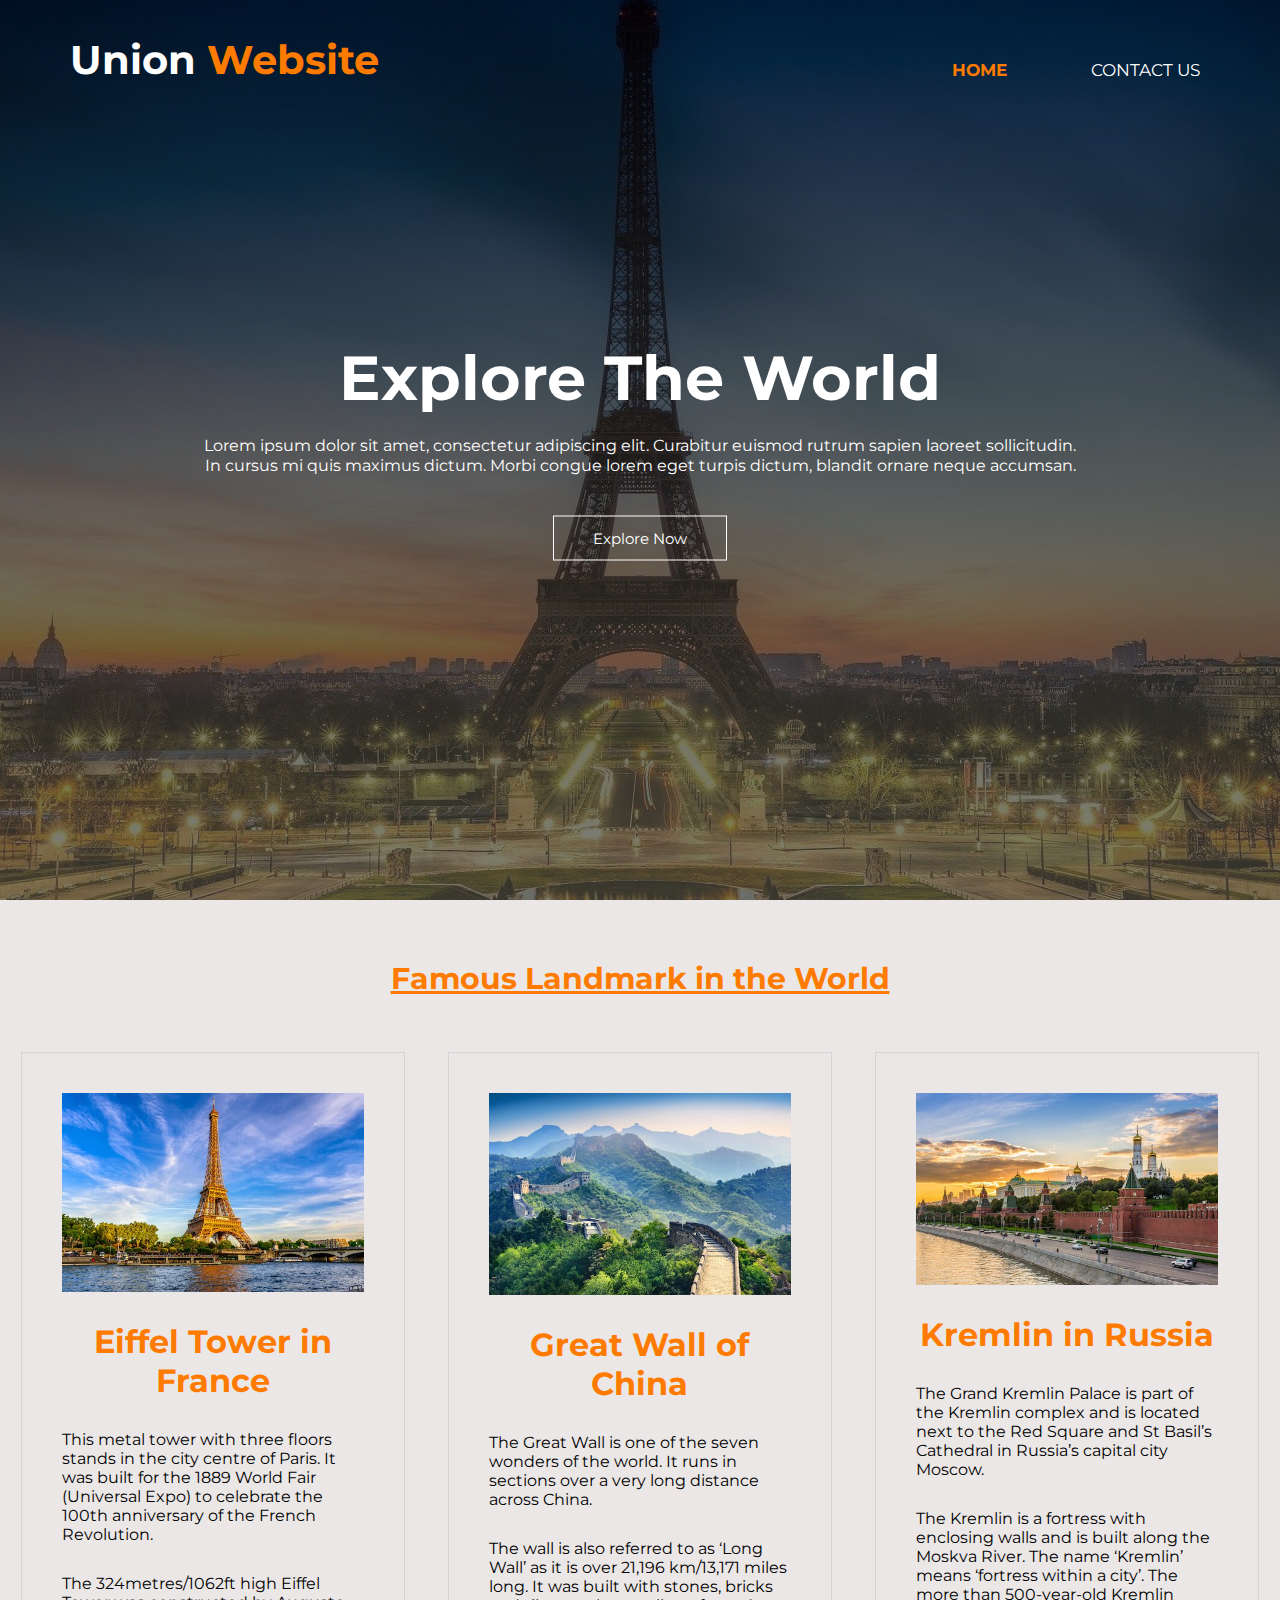
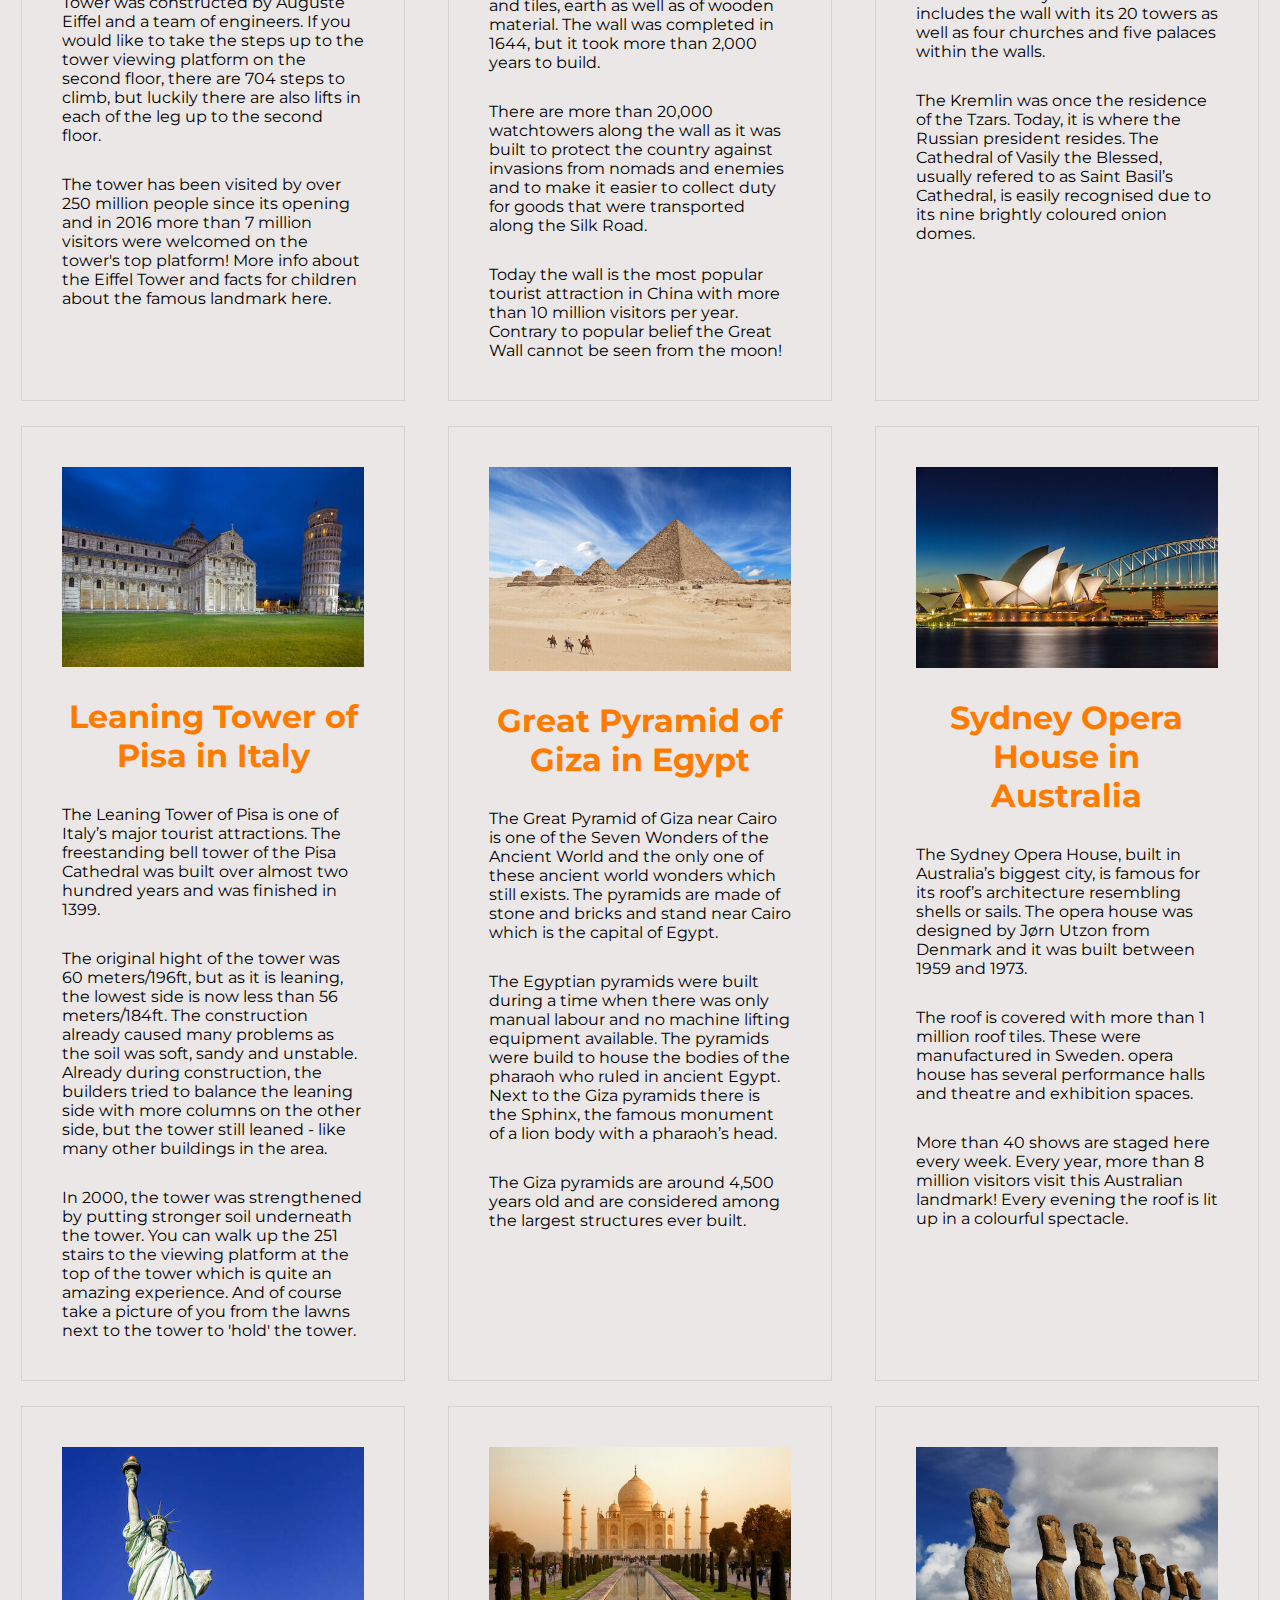
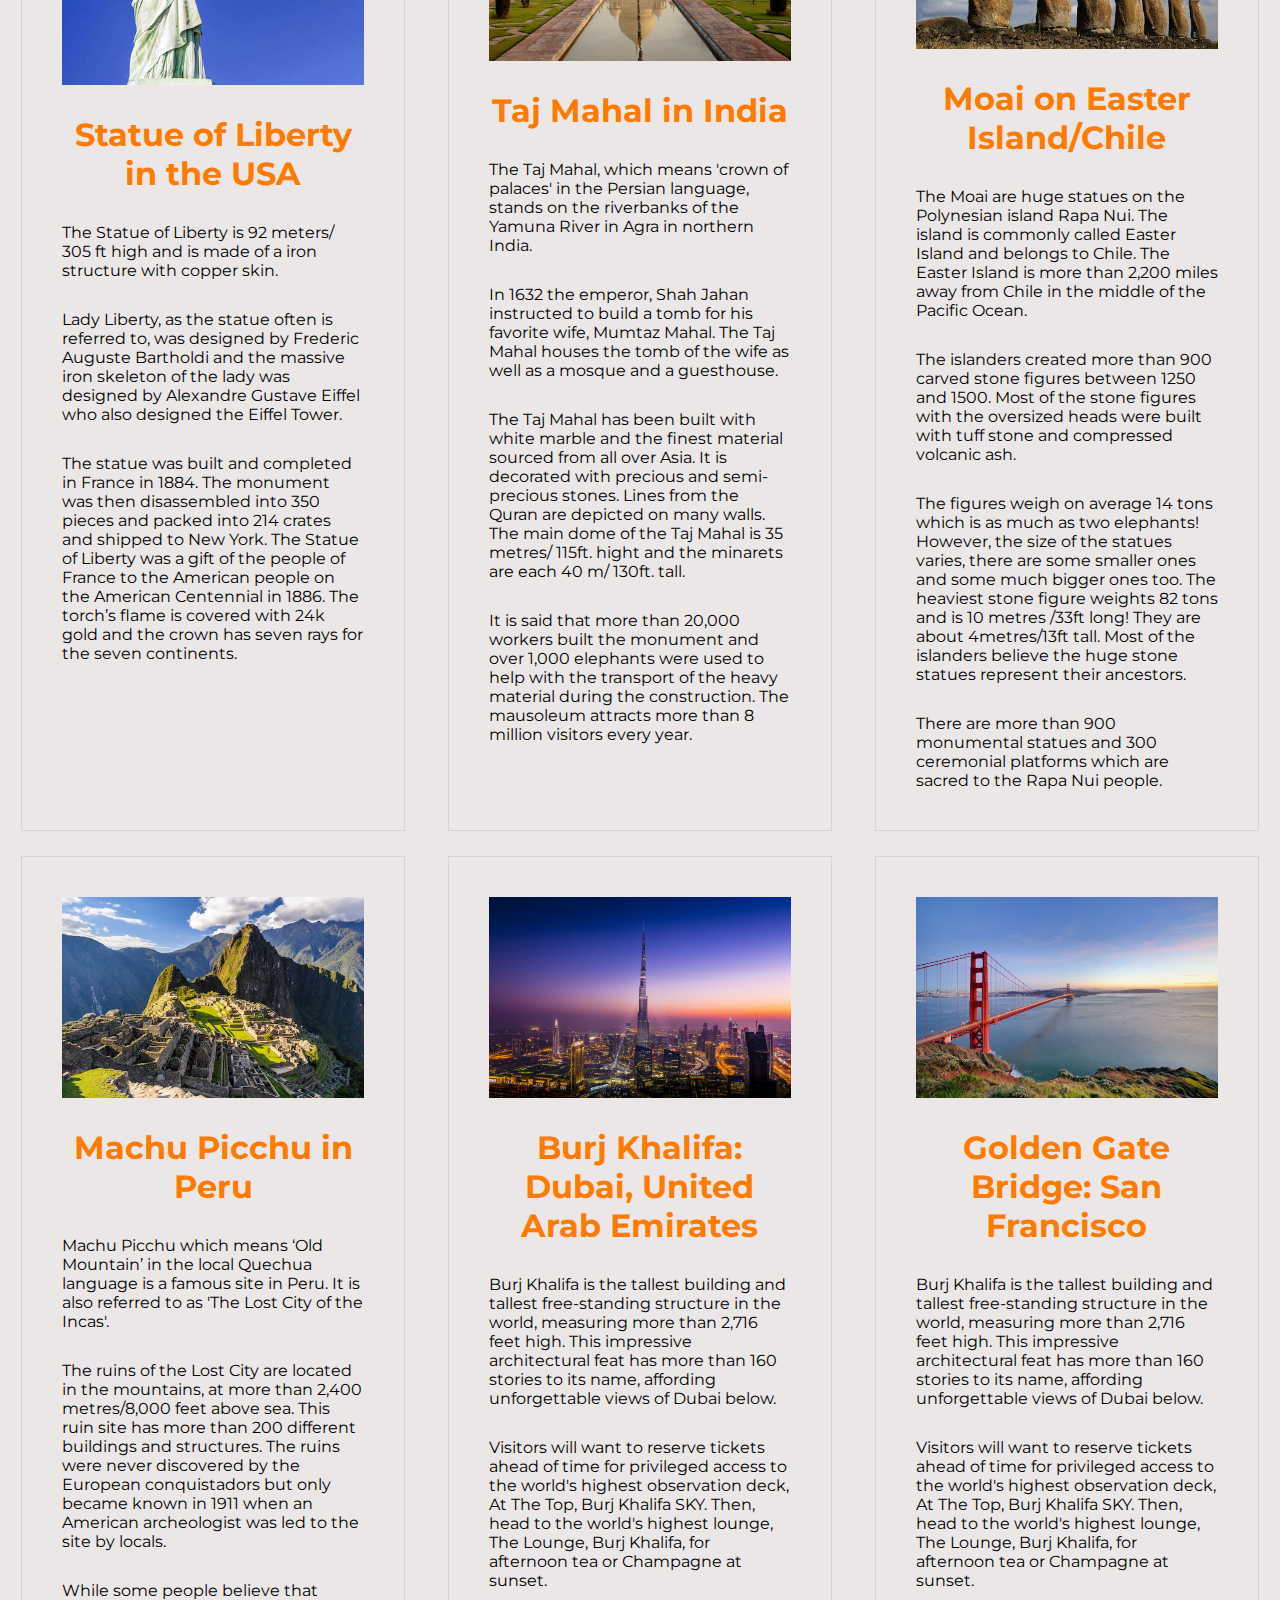
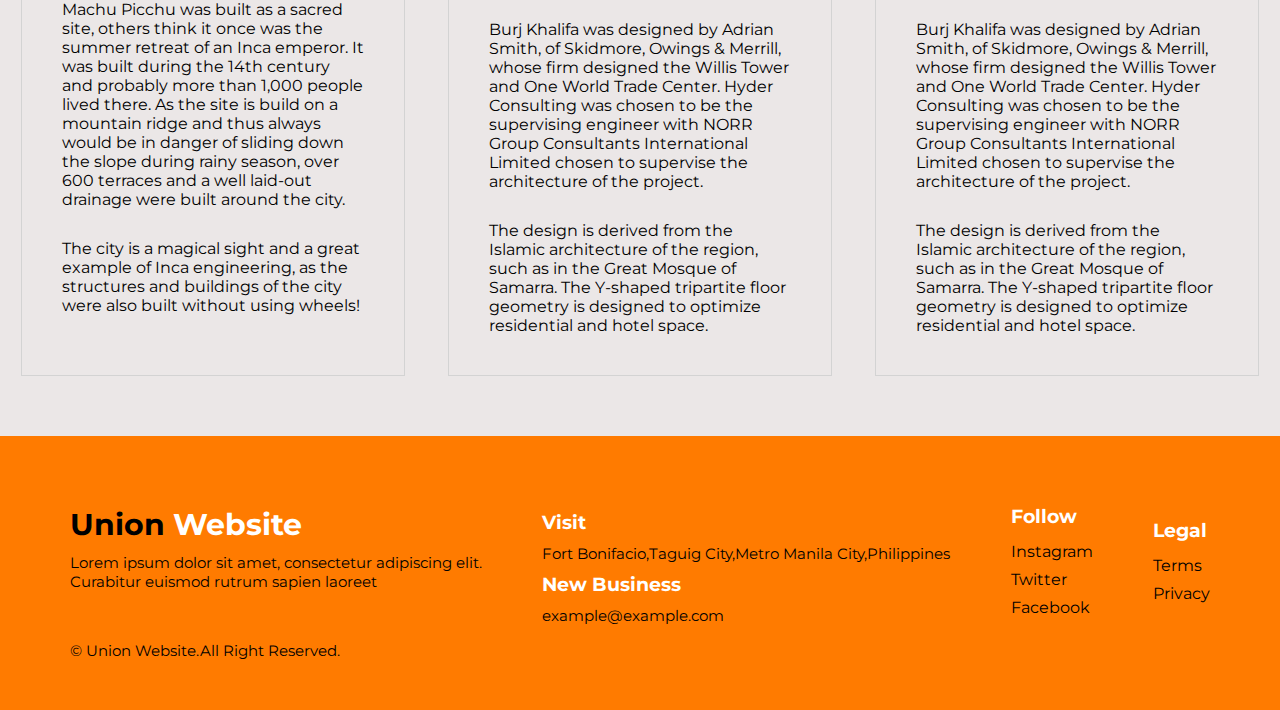
<file: index.html>
<html lang="en">
<head>
    <meta charset="UTF-8">
    <meta http-equiv="X-UA-Compatible" content="IE=edge">
    <meta name="viewport" content="width=device-width, initial-scale=1.0">
    <link rel="stylesheet" href="css/style.css">
    <title>Union Website | Home</title>
    <link rel="preconnect" href="https://fonts.googleapis.com">
    <link rel="preconnect" href="https://fonts.gstatic.com" crossorigin>
    <link href="https://fonts.googleapis.com/css2?family=Montserrat:ital,wght@0,300;1,100;1,200;1,300&family=Poppins:ital,wght@0,200;0,400;1,200;1,300&display=swap" rel="stylesheet">
    <link rel="stylesheet" href="https://pro.fontawesome.com/releases/v5.10.0/css/all.css" integrity="sha384-AYmEC3Yw5cVb3ZcuHtOA93w35dYTsvhLPVnYs9eStHfGJvOvKxVfELGroGkvsg+p" crossorigin="anonymous"/>
    <script src="https://cdnjs.cloudflare.com/ajax/libs/jquery/3.6.0/jquery.min.js" integrity="sha512-894YE6QWD5I59HgZOGReFYm4dnWc1Qt5NtvYSaNcOP+u1T9qYdvdihz0PPSiiqn/+/3e7Jo4EaG7TubfWGUrMQ==" crossorigin="anonymous" referrerpolicy="no-referrer"></script>    
    <script src="/js/myjquery.js"></script>    

   
</head>
<body>

    <!--header-->
    <header class="header" >
            <nav>
                <h1>Union <span class="logo">Website</span></h1>
                <ul class="responsive" id="responsive-button">
                <i class="fa fa-times" onclick="hideMenu()"></i>
                    <li class="current"><a href="index.html">Home</a></li>
                    <li><a href="contactus.html">Contact Us</a></li>   
                    <p>&copy;<span id="demo"></span> Union Website.All Right Reserved.</p>
                </ul>
            </nav>
            <div class="hide">
                <i class="fa fa-bars" onclick="showMenu()"></i>
            </div>
                <div class="container">
                    <h1>Explore The World</h1>
                    <p>Lorem ipsum dolor sit amet, consectetur adipiscing elit. Curabitur euismod rutrum sapien laoreet 
                     sollicitudin.<br> In cursus mi quis maximus dictum. Morbi congue lorem eget turpis dictum, blandit
                     ornare neque accumsan.</p>
                    <a href="#" class="exp-btn" id="explore-btn" onclick= "smoothScroll(document.getElementById('second'))">Explore Now</a>
                </div>
    </header>

 
    <!--Section-->
    <section class="to-select" id="second">
        <div class="intro">
            <h1>Famous Landmark in the World</h1>
        </div>
        <div class="back-to-top"><i class="fas fa-arrow-up"></i></div>
           
        <div class="section">
            <div class="box-1">
                <img src="./images/eiffeltower.jpg" alt="images">
                <h1>Eiffel Tower in France</h1>
                <p>This metal tower with three floors stands in the city centre of Paris. It was built for the 1889
                     World Fair (Universal Expo) to celebrate the 100th anniversary of the French Revolution.</p>
                
                <p>The 324metres/1062ft high Eiffel Tower was constructed by Auguste Eiffel and a team of engineers. 
                    If you would like to take the steps up to the tower viewing platform on the second floor, there are 
                    704 steps to climb, but luckily there are also lifts in each of the leg up to the second floor.</p>

                <p>The tower has been visited by over 250 million people since its opening and in 2016 more than 7 million 
                    visitors were welcomed on the tower's top platform! More info about the Eiffel Tower and facts for 
                    children about the famous landmark here.</p>
            </div>
            <div class="box-1">
                <img src="./images/greatwallofchine.jpg" alt="images">
                <h1>Great Wall of China</h1>
                <p>The Great Wall is one of the seven wonders of the world. It runs in sections over a very long distance
                     across China.</p>
                
                <p>The wall is also referred to as ‘Long Wall’ as it is over 21,196 km/13,171 miles long. It was built with
                     stones, bricks and tiles, earth as well as of wooden material. The wall was completed in 1644, but it 
                     took more than 2,000 years to build.</p>
           
                <p>There are more than 20,000 watchtowers along the wall as it was built to protect the country against 
                    invasions from nomads and enemies and to make it easier to collect duty for goods that were transported
                     along the Silk Road.</p>
                
                <p>Today the wall is the most popular tourist attraction in China with more than 10 million visitors per
                     year. Contrary to popular belief the Great Wall cannot be seen from the moon! </p>
            </div>
            <div class="box-1">
                <img src="./images/kremlinwall.jpg" alt="images">
                <h1>Kremlin in Russia</h1>
                <p>The Grand Kremlin Palace is part of the Kremlin complex and is located next to the Red Square and St 
                    Basil’s Cathedral in Russia’s capital city Moscow.</p>
                
                <p>The Kremlin is a fortress with enclosing walls and is built along the Moskva River. The name ‘Kremlin’
                     means ‘fortress within a city’. The more than 500-year-old Kremlin includes the wall with its 20 
                     towers as well as four churches and five palaces within the walls.</p>
                
                <p>The Kremlin was once the residence of the Tzars. Today, it is where the Russian president resides. 
                    The Cathedral of Vasily the Blessed, usually refered to as Saint Basil’s Cathedral, is easily
                     recognised due to its nine brightly coloured onion domes. </p>
            </div>
          
            <div class="box-1">
                <img src="./images/leaningtowerofpisa.jpg" alt="images">
                <h1>Leaning Tower of Pisa in Italy</h1>
                <p>The Leaning Tower of Pisa is one of Italy’s major tourist attractions. The freestanding bell tower of 
                    the Pisa Cathedral was built over almost two hundred years and was finished in 1399.</p>
                
                <p>The original hight of the tower was 60 meters/196ft, but as it is leaning, the lowest side is now less than
                     56 meters/184ft. The construction already caused many problems as the soil was soft, sandy and unstable. 
                     Already during construction, the builders tried to balance the leaning side with more columns on the
                     other side, but the tower still leaned - like many other buildings in the area.</p>
                
                <p>In 2000, the tower was strengthened by putting stronger soil underneath the tower. You can walk up the 
                    251 stairs to the viewing platform at the top of the tower which is quite an amazing experience. And
                     of course take a picture of you from the lawns next to the tower to 'hold' the tower.</p>
            </div>
            <div class="box-1">
                <img src="./images/egyptpyramid.jpg" alt="images">
                <h1>Great Pyramid of Giza in Egypt</h1>
               <p>The Great Pyramid of Giza near Cairo is one of the Seven Wonders of the Ancient World and the only one 
                   of these ancient world wonders which still exists. The pyramids are made of stone and bricks and stand
                    near Cairo which is the capital of Egypt.</p>
              <p>The Egyptian pyramids were built during a time when there was only manual labour and no machine lifting
                   equipment available. The pyramids were build to house the bodies of the pharaoh who ruled in ancient
                    Egypt. Next to the Giza pyramids there is the Sphinx, the famous monument of a lion body with a 
                    pharaoh’s head.</p>
                
              <p>The Giza pyramids are around 4,500 years old and are considered among the largest structures ever built.</p>
            </div>
            <div class="box-1">
                <img src="./images/sydneyoperahouse.jpg" alt="images">
                <h1>Sydney Opera House in Australia</h1>
                <p>The Sydney Opera House, built in Australia’s biggest city, is famous for its roof’s architecture
                     resembling shells or sails. The opera house was designed by Jørn Utzon from Denmark and it was built 
                     between 1959 and 1973.</p>
                
                <p>The roof is covered with more than 1 million roof tiles. These were manufactured in Sweden. 
                     opera house has several performance halls and theatre and exhibition spaces.</p>
                
                <p>More than 40 shows are staged here every week. Every year, more than 8 million visitors visit this 
                    Australian landmark! Every evening the roof is lit up in a colourful spectacle.</p>
            </div>
            <div class="box-1">
                <img src="./images/statueliberty.jpg" alt="images">
                <h1>Statue of Liberty in the USA</h1>
                <p>The Statue of Liberty is 92 meters/ 305 ft high and is made of a iron structure with copper skin.</p>
                
                <p>Lady Liberty, as the statue often is referred to, was designed by Frederic Auguste Bartholdi and the 
                    massive iron skeleton of the lady was designed by Alexandre Gustave Eiffel who also designed the 
                    Eiffel Tower.</p>
                
             <p>The statue was built and completed in France in 1884. The monument was then disassembled into 350 pieces
                  and packed into 214 crates and shipped to New York. The Statue of Liberty was a gift of the people of 
                  France to the American people on the American Centennial in 1886. The torch’s flame is covered with 24k
                   gold and the crown has seven rays for the seven continents.</p>
            </div>
           
            <div class="box-1">
                <img src="./images/tajmahal.jpg" alt="images">
                <h1>Taj Mahal in India</h1>
                <p>The Taj Mahal, which means 'crown of palaces' in the Persian language, stands on the riverbanks of 
                    the Yamuna River in Agra in northern India. </p>
               
                <p>In 1632 the emperor, Shah Jahan instructed to build a tomb for his favorite wife, Mumtaz Mahal. 
                    The Taj Mahal houses the tomb of the wife as well as a mosque and a guesthouse.</p>
                
                <p>The Taj Mahal has been built with white marble and the finest material sourced from all over Asia. It 
                    is decorated with precious and semi-precious stones. Lines from the Quran are depicted on many walls. 
                    The main dome of the Taj Mahal is 35 metres/ 115ft. hight and the minarets are each 40 m/ 130ft. tall.</p>
            
                <p>It is said that more than 20,000 workers built the monument and over 1,000 elephants were used to help 
                    with the transport of the heavy material during the construction. The mausoleum attracts more than 8 
                    million visitors every year.</p>
            </div>
            <div class="box-1">
                <img src="./images/moaiaoneaster.jpg" alt="images">
                <h1>Moai on Easter Island/Chile</h1>
                <p>The Moai are huge statues on the Polynesian island Rapa Nui. The island is commonly called Easter 
                    Island and belongs to Chile. The Easter Island is more than 2,200 miles away from Chile in the middle 
                    of the Pacific Ocean.</p>
                
                <p>The islanders created more than 900 carved stone figures between 1250 and 1500. Most of the stone 
                    figures with the oversized heads were built with tuff stone and compressed volcanic ash.</p>
                
                <p>The figures weigh on average 14 tons which is as much as two elephants! However, the size of the statues
                     varies, there are some smaller ones and some much bigger ones too. The heaviest stone figure weights 82
                      tons and is 10 metres /33ft long! They are about 4metres/13ft tall. Most of the islanders believe the 
                      huge stone statues represent their ancestors.</p>
            
                <p>There are more than 900 monumental statues and 300 ceremonial platforms which are sacred to the Rapa Nui people.</p>
            </div>
            <div class="box-1">
                <img src="./images/machupichhu.jpg" alt="images">
                <h1> Machu Picchu in Peru</h1>
                <p>Machu Picchu which means ‘Old Mountain’ in the local Quechua language is a famous site in Peru. It is 
                    also referred to as 'The Lost City of the Incas'.</p>
                
                <p>The ruins of the Lost City are located in the mountains, at more than 2,400 metres/8,000 feet above sea.
                    This ruin site has more than 200 different buildings and structures. The ruins were never discovered by 
                    the European conquistadors but only became known in 1911 when an American archeologist was led to the site
                     by locals.</p>
                
                <p>While some people believe that Machu Picchu was built as a sacred site, others think it once was the 
                    summer retreat of an Inca emperor.  It was built during the 14th century and probably more than 1,000
                     people lived there. As the site is build on a mountain ridge and thus always would be in danger of 
                     sliding down the slope during rainy season, over 600 terraces and a well laid-out drainage 
                      were built around the city.</p>
                
                <p>The city is a magical sight and a great example of Inca engineering, as the structures and buildings of the city were also built without using wheels!</p>
            </div>
            <div class="box-1">
                <img src="./images/burjkhalifa.jfif" alt="images">
                <h1>Burj Khalifa: Dubai, United Arab Emirates</h1>
                <p>Burj Khalifa is the tallest building and tallest free-standing structure in the world, measuring more
                    than 2,716 feet high. This impressive architectural feat has more than 160 stories to its name, 
                    affording unforgettable views of Dubai below.</p> 
                    
                    <p>Visitors will want to reserve tickets ahead of time
                    for privileged access to the world's highest observation deck, At The Top, Burj Khalifa SKY. Then,
                    head to the world's highest lounge, The Lounge, Burj Khalifa, for afternoon tea or Champagne at 
                    sunset.</p>
                    
                    <p>Burj Khalifa was designed by Adrian Smith, of Skidmore, Owings & Merrill, whose firm designed the
                       Willis Tower and One World Trade Center. Hyder Consulting was chosen to be the supervising 
                       engineer with NORR Group Consultants International Limited chosen to supervise the architecture
                       of the project.</p>
                    
                    <p>The design is derived from the Islamic architecture of the region, such as in the Great Mosque of 
                        Samarra. The Y-shaped tripartite floor geometry is designed to optimize residential and hotel 
                        space.</p>
            </div>
            
            <div class="box-1">
                <img src="./images/sanfrancisco.jfif" alt="images">
                <h1>Golden Gate Bridge: San Francisco</h1>
                <p>Burj Khalifa is the tallest building and tallest free-standing structure in the world, measuring more
                    than 2,716 feet high. This impressive architectural feat has more than 160 stories to its name, 
                    affording unforgettable views of Dubai below.</p> 
                    
                    <p>Visitors will want to reserve tickets ahead of time
                    for privileged access to the world's highest observation deck, At The Top, Burj Khalifa SKY. Then,
                    head to the world's highest lounge, The Lounge, Burj Khalifa, for afternoon tea or Champagne at 
                    sunset.</p>
                    
                    <p>Burj Khalifa was designed by Adrian Smith, of Skidmore, Owings & Merrill, whose firm designed the
                       Willis Tower and One World Trade Center. Hyder Consulting was chosen to be the supervising 
                       engineer with NORR Group Consultants International Limited chosen to supervise the architecture
                       of the project.</p>
                    
                    <p>The design is derived from the Islamic architecture of the region, such as in the Great Mosque of 
                        Samarra. The Y-shaped tripartite floor geometry is designed to optimize residential and hotel 
                        space.</p>
            </div>
        </div>
    </section>
  

    <!--Footer-->


    <div class="footer">
        <div class="footer-1">
            <h1>Union <span class="white">Website</span></h1>
            <p>Lorem ipsum dolor sit amet, consectetur adipiscing elit.<br>
                 Curabitur euismod rutrum sapien laoreet </p>
                <div class="reserved">
                    <p>&copy;<span id="demo"></span> Union Website.All Right Reserved.</p>
                </div>
        </div>
        <div class="footer-1">
            <h3>Visit</h3>
            <p>Fort Bonifacio,Taguig City,Metro Manila City,Philippines</p>
            <h3>New Business</h3>
            <p>example@example.com</p>
        </div>
        <div class="footer-1">
            <h3>Follow</h3>
            <ul>
                <li><a href="#">Instagram</a></li>
                <li><a href="#">Twitter</a></li>
                <li><a href="#">Facebook</a></li>
            </ul>
        </div>
        <div class="footer-1">
            <h3>Legal</h3>
            <ul>
                <li><a href="#">Terms</a></li>
                <li><a href="#">Privacy</a></li>
            </ul>
        </div>
    </div>


   
    <script src="js/myScript.js"></script>

 
</body>
</html>
</file>
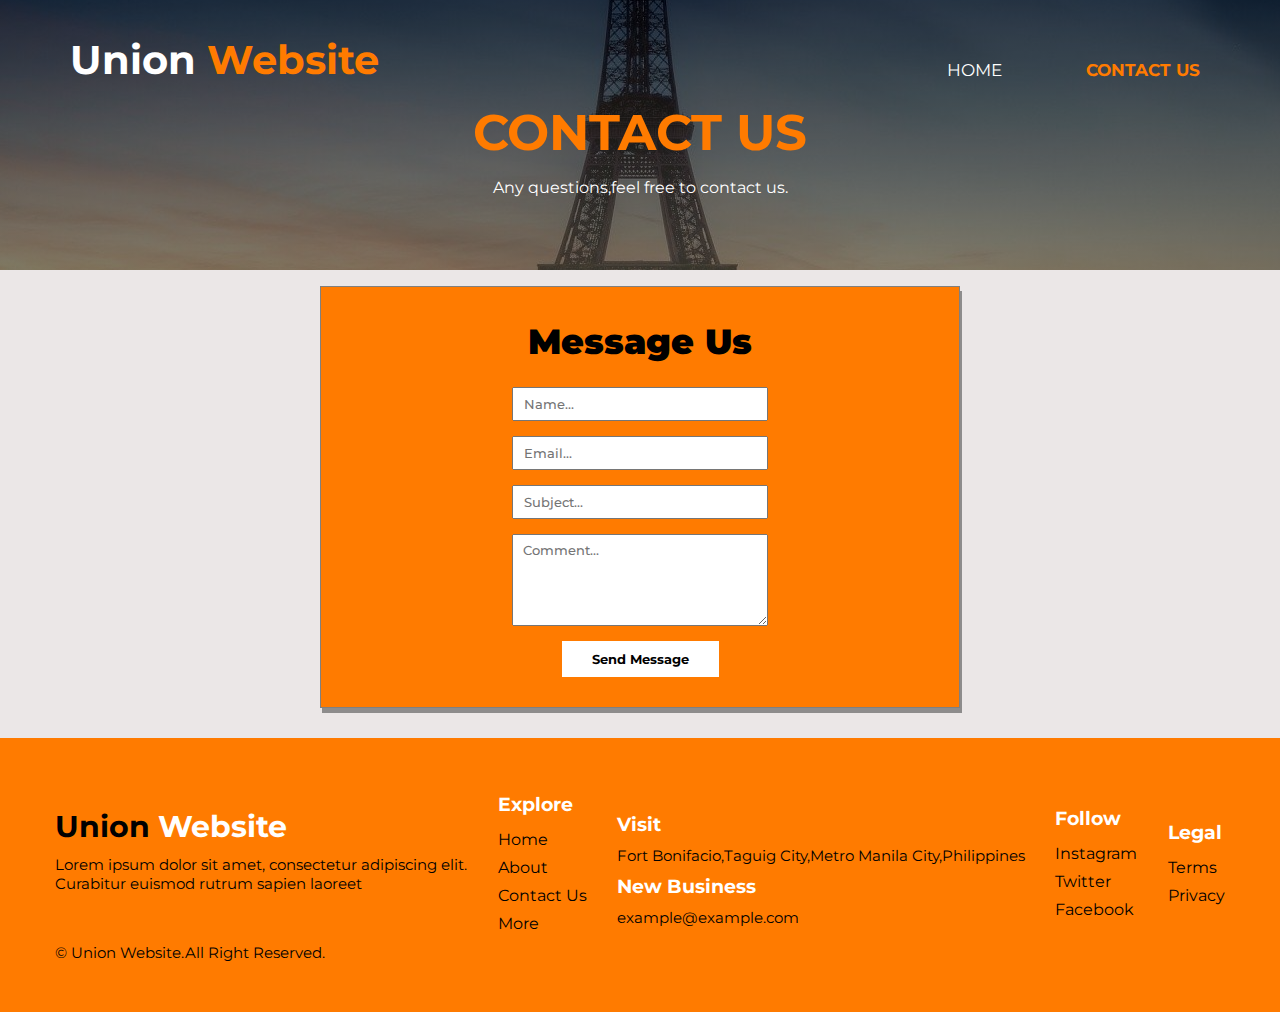
<file: contactus.html>
<html lang="en">
<head>
    <meta charset="UTF-8">
    <meta http-equiv="X-UA-Compatible" content="IE=edge">
    <meta name="viewport" content="width=device-width, initial-scale=1.0">
    <link rel="stylesheet" href="css/contactus.css">
    <title>Union Website | Contact Us</title>
    <link rel="preconnect" href="https://fonts.googleapis.com">
    <link rel="preconnect" href="https://fonts.gstatic.com" crossorigin>
    <link href="https://fonts.googleapis.com/css2?family=Montserrat:ital,wght@0,300;1,100;1,200;1,300&family=Poppins:ital,wght@0,200;0,400;1,200;1,300&display=swap" rel="stylesheet">
    <link rel="stylesheet" href="https://pro.fontawesome.com/releases/v5.10.0/css/all.css" integrity="sha384-AYmEC3Yw5cVb3ZcuHtOA93w35dYTsvhLPVnYs9eStHfGJvOvKxVfELGroGkvsg+p" crossorigin="anonymous"/>

</head>
<body>

    <!--header-->
    <header class="header">
            <nav>
                <h1>Union <span class="logo">Website</span></h1>
                <ul class="responsive" id="responsive-button">
                <i class="fa fa-times" onclick="hideMenu()"></i>
                    <li><a href="index.html">Home</a></li>
                    <li class="current"><a href="contactus.html">Contact Us</a></li>   
                    <p>&copy;<span id="demo"></span> Union Website.All Right Reserved.</p>
                </ul>
            </nav>
            <div class="hide">
                <i class="fa fa-bars" onclick="showMenu()"></i>
            </div>
            <div class="content-2">
                    <h1>Contact Us</h1>
                    <p>Any questions,feel free to contact us.</p>
            </div>
    </header>

    <section class="contact">
        <div class="col-1">
            <div class="contact-head">
                <h1>Message Us</h1>
            </div>
                <div class="contact-form">
                    <form action="#">
                        <input type="text" placeholder="Name...">
                        <input type="email" placeholder="Email...">
                        <input type="text" placeholder="Subject...">
                        <textarea id="" rows="4" placeholder="Comment..."></textarea>
                        <button type="submit" id="snd-button">Send Message</button>
                    </form>
                </div>
        </div>
    </section>

    
  
    <!--Footer-->


    <div class="footer">
        <div class="footer-1">
            <h1>Union <span class="white">Website</span></h1>
            <p>Lorem ipsum dolor sit amet, consectetur adipiscing elit.<br>
                 Curabitur euismod rutrum sapien laoreet </p>
                <div class="reserved">
                    <p>&copy;<span id="demo"></span> Union Website.All Right Reserved.</p>
                </div>
        </div>
        <div class="footer-1">
            <h3>Explore</h3>
            <ul>
                <li><a href="#">Home</a></li>
                <li><a href="#">About</a></li>
                <li><a href="#">Contact Us</a></li>
                <li><a href="#">More</a></li>
            </ul>
        </div>
        <div class="footer-1">
            <h3>Visit</h3>
            <p>Fort Bonifacio,Taguig City,Metro Manila City,Philippines</p>
            <h3>New Business</h3>
            <p>example@example.com</p>
        </div>
        <div class="footer-1">
            <h3>Follow</h3>
            <ul>
                <li><a href="#">Instagram</a></li>
                <li><a href="#">Twitter</a></li>
                <li><a href="#">Facebook</a></li>
            </ul>
        </div>
        <div class="footer-1">
            <h3>Legal</h3>
            <ul>
                <li><a href="#">Terms</a></li>
                <li><a href="#">Privacy</a></li>
                <p id="demo"></p>
            </ul>
        </div>
    </div>


      
    <script src="/js/myScript.js"></script>
</body>
</html>
</file>
<file: css/style.css>
* {
    margin: 0;
    padding: 0;
    font-family: 'Montserrat', sans-serif;
    box-sizing: border-box;
}
body{
    background: rgb(235, 231, 231);
}
/* Back to top icon */
.back-to-top {
    display: none;
    position: fixed;
    right: 60px;
    font-family: iconFont;
    font-size: 20px;
    color: black;
    padding: 10px 15px 10px 15px;
    background-color: #ff7b00;
    border-radius: 5px;
    z-index: 4;
    box-shadow: 5px 10px 8px #888888;
}
.back-to-top:hover {
    cursor: pointer;
}


 @media(max-width: 780px) {
    .icon-top{
        display: block;
        font-size: 30px;
    }
    .icon-top:hover {
        cursor: pointer;
        background: #cf6400;
    }
} 
/*header */
.header{
    background-image:linear-gradient(rgba(0, 0, 0, 0.7),rgba(73, 73, 61, 0.7)), url(../images/background.jpeg);
    min-height: 100vh;
    width: 100%;
    background-position: center;
    background-repeat: no-repeat;
    position: relative;
}
.responsive p {
    display: none;
}
.logo{
    color: #ff7b00;
}
nav h1{
    color: #fff;
    font-size: 40px;
    line-height: 120px;
    padding-left: 70px;
    float: left;
    font-weight: bold;
}
nav ul {
    margin-top: 10px;
    line-height: 120px;
    float: right;
}
nav li {
    display: inline;
    margin-right: 80px;
}
nav ul li a {
    color: white;
    font-weight: 60px;
    text-decoration: none;
    cursor: pointer;
    text-transform: uppercase;
    font-size: 17px;
}
nav a:hover, .current a{
    color: #ff7b00;
    font-weight: bold;
}
.container {
    position: absolute;
    top: 50%;
    left: 50%;
    transform: translate(-50%,-50%);
    text-align: center;
    width: 90%;

}
.container h1{
    font-size: 62px;
    color: white;
}
.container p {
    color: white;
    margin: 20px 0 40px;
    font-size: 16px;
    line-height: 20px;
}
.exp-btn {
    color: white;
    text-decoration: none;
    display: inline-block;
    border: 1px solid #fff;
    padding: 12px 39px;
    font-size: 15px;
    position: relative;
    background: transparent;
    cursor: pointer;
}
.exp-btn:hover {
    border: 1px solid #ff7b00;
    background: #ff7b00;
    transition: 1s;
}
nav .fa{
    display: none;
}

@media(max-width: 780px){
    nav h1{
        font-size: 30px;
        margin-top: 5px;
    }
    nav ul li {
        display: block;
    }
    nav ul li a{
        font-size: 15px;
        padding-top: 0;
        color: black;
        font-weight: bold;
        line-height: 500%;
        margin-left: 40px;
    }
    .current a {
        color:#ff7b00;
    }
    .responsive{
        margin: 0;
        padding: 0;
        position: fixed;
        background: rgb(235, 231, 231);
        height: 100vh;
        width: 250px;
        top: 0;
        text-align: left;
        z-index: 2;
        transition: 1s;
        left: -200%;
        padding-top: 20px;
    }
    .responsive p {
        font-size: 12px;
        display: block;
        position: absolute;
        top: 90%;
        left: 2%;
    }
    .hide .fa{
        float: left;
        color: #ff7b00;
        font-size: 27px;
        position: absolute;
        right:90%;
        top: 50px;
        cursor: pointer;
        
    }
    .container h1{
        font-size: 30px;
    }
    .container p {
        font-size: 12px;
    }
    nav .fa{
        display: block;
        color:#ff7b00;
        margin: 10px;
        font-size: 27px;
        cursor: pointer;
        float: right;
        margin-right: 25px;
        margin-bottom: 40px;
    }
}

/*section*/
.intro h1{
    text-align: center;
    margin-top: 60px;
    font-weight: bold;
    font-size: 30px;
    text-decoration: underline;
    color: #ff7b00; 
   
   
}
.section{
    margin-top: 30px;
    display: flex;
    justify-content: space-around;
    flex-wrap: wrap;
    position: relative;

}
.box-1{
    border: 1px solid lightgray;
    padding: 40px;
    flex-basis: 30%;
    margin-top: 25px;

}
.box-1 img{
    width: 100%;
    transition: 0.5s;
}
.box-1 h1{
    text-align: center;
    margin-top: 30px; 
    color: #ff7b00;
}
.box-1 p {
    margin-top: 30px;
}
.box-1 img:hover{
    width: 103%;
    transform: translateY(5%);
}


@media(max-width: 780px){
    .intro h1{
        font-size: 25px;
    }
    .section{
        display: flex;
    }
    .box-1{
        flex-basis: 80%;
    }
}

/*Footer*/
.footer{
    position: relative;
    background-color: #ff7b00;
    margin-top: 60px;
    display: flex;
    align-items: center;
    padding: 40px;
    flex-wrap: wrap;
    justify-content: space-around;
    width: 100%;
   
}
.footer h1{
    font-size: 30px;
    margin-bottom: 10px;
    margin-top: 30px;
}
.footer-1 .white{
    color: white;
}
.footer-1 p{
    font-size: 15px;
    margin-bottom: 10px;
}
.footer-1 h3{
    color: white;
    margin-bottom: 10px;
}
.footer-1 ul li{
    list-style: none;
}
.footer-1 ul{
    margin-bottom: 20px;
}
.footer-1 a{
    text-decoration: none;
    color: black;
    line-height: 28px;
    transition: 0.5s;
}
.footer-1 a:hover{
    color: white;
}
.reserved p{
    margin-top: 50px;
}

@media(max-width: 780px) {
    .footer{
        flex-direction: column;
        line-height: 30px;
        align-items: flex-start;
    }
    .reserved p {
        position: absolute;
        top: 90%;
        left: 20%;
    }
}
</file>
<file: css/contactus.css>
* {
    margin: 0;
    padding: 0;
    font-family: 'Montserrat', sans-serif;
    box-sizing: border-box;
}
body{
    background: rgb(235, 231, 231);
}
.fa-envelope {
    color: white;
}

/*header */
.header{
    background-image:linear-gradient(rgba(0, 0, 0, 0.7),rgba(73, 73, 61, 0.7)), url(../images/background.jpeg);
    min-height: 30vh;
    width: 100%;
    background-position: center;
    background-repeat: no-repeat;
    position: relative;
}
.responsive p {
    display: none;
}
.logo{
    color: #ff7b00;
}
nav h1{
    color: #fff;
    font-size: 40px;
    line-height: 120px;
    padding-left: 70px;
    float: left;
    font-weight: bold;
}
nav ul {
    margin-top: 10px;
    line-height: 120px;
    float: right;
}
nav li {
    display: inline;
    margin-right: 80px;
}
nav ul li a {
    color: white;
    font-weight: 60px;
    text-decoration: none;
    cursor: pointer;
    text-transform: uppercase;
    font-size: 17px;
}
nav a:hover, .current a{
    color: #ff7b00;
    font-weight: bold;
}
.container {
    position: absolute;
    top: 50%;
    left: 50%;
    transform: translate(-50%,-50%);
    text-align: center;
    width: 90%;

}
.container h1{
    font-size: 62px;
    color: white;
}
.container p {
    color: white;
    margin: 20px 0 40px;
    font-size: 16px;
    line-height: 20px;
}
.exp-btn {
    color: white;
    text-decoration: none;
    display: inline-block;
    border: 1px solid #fff;
    padding: 12px 39px;
    font-size: 15px;
    position: relative;
    background: transparent;
    cursor: pointer;
}
.exp-btn:hover {
    border: 1px solid #ff7b00;
    background: #ff7b00;
    transition: 1s;
}
nav .fa{
    display: none;
}
.content-2 {
    position: absolute;
    top: 55%;
    text-align: center;
    left: 50%;
    transform: translate(-50%,-50%);
}
.content-2 h1 {
    color: #ff7b00;
    font-size: 50px;
    text-transform: uppercase;
}
.content-2 p {
    color: white;
    margin-top: 15px;
    text-align: center;
}
@media(max-width: 780px){
    nav h1{
        font-size: 30px;
        margin-left:15px;
        margin-top: 5px;
    }
    nav ul li {
        display: block;
    }
    nav ul li a{
        font-size: 15px;
        padding-top: 0;
        color: black;
        font-weight: bold;
        line-height: 500%;
        margin-left: 40px;
    }
    .current a {
        color:#ff7b00;
    }
    .responsive{
        margin: 0;
        padding: 0;
        position: fixed;
        background: rgb(235, 231, 231);
        height: 100vh;
        width: 250px;
        top: 0;
        text-align: left;
        z-index: 2;
        transition: 1s;
        left: -200%;
        padding-top: 20px;
    }
    .responsive p {
        font-size: 12px;
        display: block;
        position: absolute;
        top: 90%;
        left: 2%;
    }
    .hide .fa{
        float: left;
        color: #ff7b00;
        font-size: 27px;
        position: absolute;
        right:90%;
        top: 50px;
        cursor: pointer;
        
    }
    .container h1{
        font-size: 30px;
    }
    .container p {
        font-size: 12px;
    }
    nav .fa{
        display: block;
        color:#ff7b00;
        margin: 10px;
        font-size: 27px;
        cursor: pointer;
        float: right;
        margin-right: 25px;
        margin-bottom: 40px;
    }
    .content-2 h1{
        margin-top: 15px;
        font-size: 35px;
    }
    .contact-2 p {
        font-size: 13px;
    }
}

/*Contact Us*/
.contact {
    position: relative;
    text-align: center;
    justify-content: center;
    left: 25%;
    margin-top: 1.0rem;
    padding: 30px 0;
    min-height: 30vh;
    width: 50%;
    border: 1px solid gray;
    background: #ff7b00;
    box-shadow: 2px 5px #8d8c8c;

}

.contact-head {
    justify-content: center;
    text-align: center;
    line-height: 50px;
    margin-bottom: 20px;
}
.contact-head h1 {
    font-weight: 900;
    font-size: 35px;
}

.contact-form  input,textarea{
    display: block;
    justify-content: center;
    line-height: 20px;
    width: 40%;
    padding-top: 5px;
    padding-bottom: 5px;
    padding-right: 30px;
    padding-left: 10px;
    margin: 0 auto;
    margin-bottom: 15px;
}
.contact-form ::placeholder{
    text-align: left;
    font-weight: 500;
}
#snd-button {
    padding: 10px 30px;
    background: #fff;
    font-weight: 700;
    border: none;
    cursor: pointer;
}
#snd-button:hover {
    color: #ff7b00;
}
@media(max-width: 780px) {
    .contact{
        left: 29;
        width: 90%;
        margin-top: 10px;
    }
    .contact-form  input,textarea{
    width: 70%;
    }
}



/*Footer*/
.footer{
    background-color: #ff7b00;
    position: relative;
    margin-top: 30px;
    display: flex;
    padding: 40px;
    align-items: center;
    flex-wrap: wrap;
    justify-content: space-around;
    width: 100%;

   
}
.footer h1{
    font-size: 30px;
    margin-bottom: 10px;
    margin-top: 30px;
}
.footer-1 .white{
    color: white;
}
.footer-1 p{
    font-size: 15px;
    margin-bottom: 10px;
}
.footer-1 h3{
    color: white;
    margin-bottom: 10px;
}
.footer-1 ul li{
    list-style: none;
}
.footer-1 ul{
    margin-bottom: 20px;
}
.footer-1 a{
    text-decoration: none;
    color: black;
    line-height: 28px;
    transition: 0.5s;
}
.footer-1 a:hover{
    color: white;
}
.reserved p{
    margin-top: 50px;
}
@media(max-width: 780px) {
    .footer{
        flex-direction: column;
        line-height: 30px;
    }
    .reserved p {
        position: absolute;
        top: 90%;
        left: 20%;
    }
}
</file>
